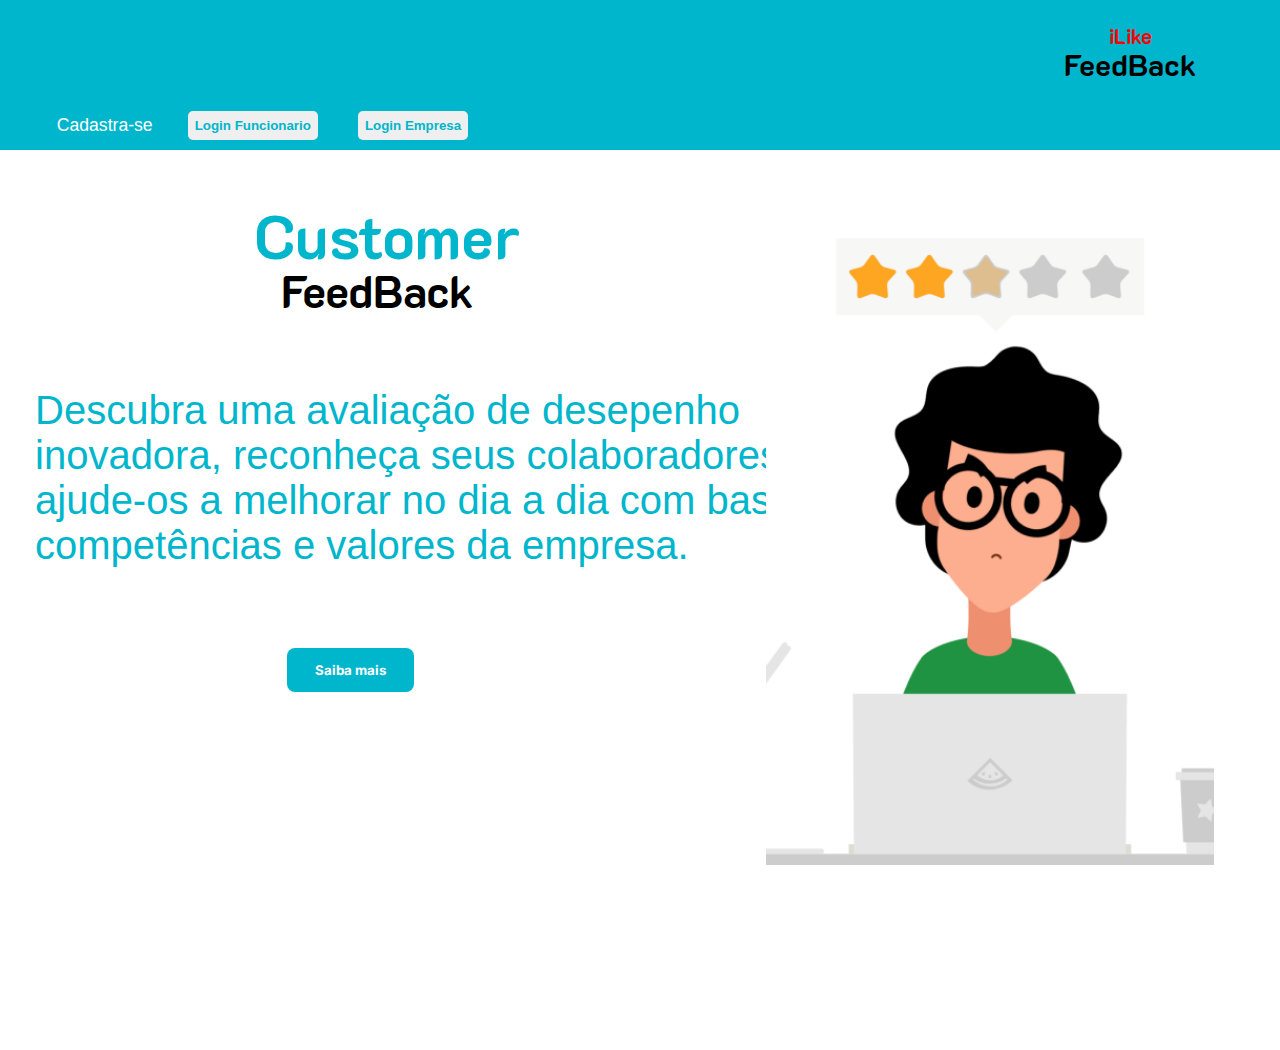
<file: index.html>
<!DOCTYPE html>
<html lang="en">

<head>
    <meta charset="UTF-8">
    <meta http-equiv="X-UA-Compatible" content="IE=edge">
    <meta name="viewport" content="width=device-width, initial-scale=1.0">
    <link rel="stylesheet" href="Paginas Css/paginaInicial.css">
    <title>Pagina Incial</title>
</head>

<body>
    <header class="header">
        <nav class="nav">
            <ul class="menu">
               
            </ul>
        </nav>
        <div class="logo">
            <h3><span>iLike</span></h3>
            <h3 class="text-feed">FeedBack</h3>
        </div>

        <div class="container">
            <div class="container-box"></div>
            <a href="Paginas Html/cadastro.html">Cadastra-se</a>
            <button  onclick="LogarFunc()" class="btn">Login Funcionario</button>
            <button onclick="LogarEmpre()"  class="btn">Login Empresa</button>
        </div>
    </header>
    <div class="main-container">

        <div class="section-left">
            
            <div class="text-customer">
                <h1 id="text-h1">Customer</h1>
                <span class="spanTextFeedback">FeedBack</span>
            </div>
            
            <div class="paragrafh">
                <p> Descubra uma avaliação de desepenho inovadora, reconheça seus colaboradores e ajude-os a melhorar no dia a dia com base em competências e valores da empresa.</p>

                <button class="saibaMais">Saiba mais</button>
            </div>
        </div>
        <div class="section-right">
            <div class="img">

            </div>


        </div>
    </div>

    <script src="Js/Loguin&Cadastro.js"></script>
</body>

</html>
</file>
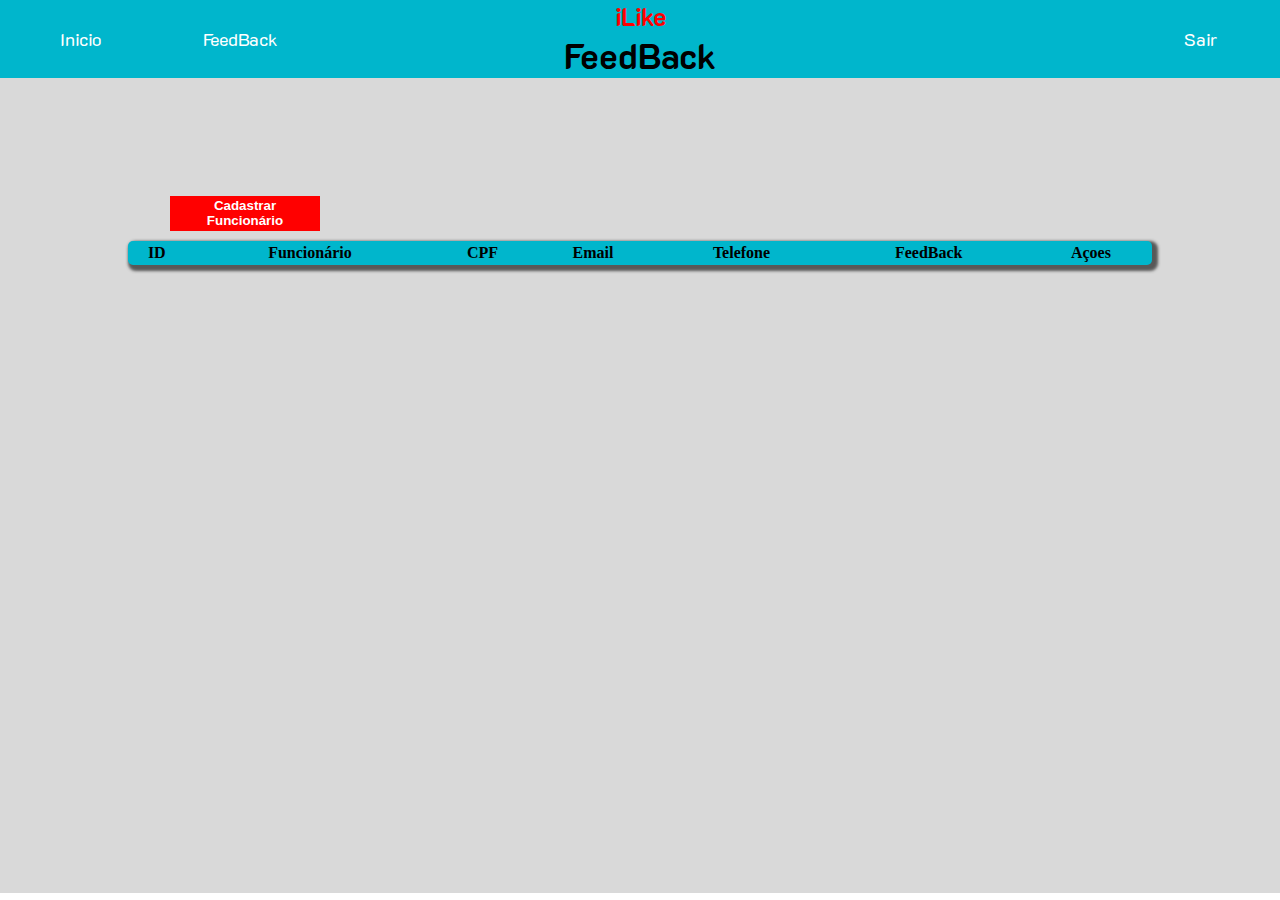
<file: Paginas Html/inicioEmpre.html>
<!DOCTYPE html>
<html lang="en">

<head>
    <meta charset="UTF-8">
    <meta http-equiv="X-UA-Compatible" content="IE=edge">
    <meta name="viewport" content="width=device-width, initial-scale=1.0">
    <title>Inicio</title>
    <link rel="stylesheet" href="../Paginas Css/inicioEmpre.css">
</head>

<body onload="listaTabela()">
    <div class="main-container">

        <div class="top-menu">

            <div class="menu-esquerda">
                <div class="inicio">
                    <label for="">Inicio</label>
                </div>
                <div class="feedback">
                    <a href="feedbackEmpre.html">FeedBack</a>
                </div>

            </div>

            <div class="menu-meio">
                <div class="text">
                    <h1 id="textOne">iLike</h1>
                    <h1 id="textTwo">FeedBack</h1>
                </div>
            </div>

            <div class="menu-direita">
                <div class="name">
                    <label id="Name-User" for=""></label>
                </div>
                <div class="exit">
                    <a href="../index.html">Sair</a>

                </div>
            </div>

        </div>

        <div class="conteudo">

            <div class="topo-conteudo">

                <div class="topo-direita">
                    <button class="btn-cadastro" onclick="abrirCadastro('vis-cad')">Cadastrar Funcionário</button>
                </div>
                <div class="topo-esquerda">
                </div>

                <div id="vis-cad" class="janelaCadastro">
                    <div class="conteudo-cadastro">

                        <div class="cabecalho-cadastro">
                            <h1 class="titulo" id="titulo-cadastro">Novo Funcionário</h1>
                            <span class="cabecalho-cadastro-fechar" id="vis-cad" onclick="fecharCadastro()">X</span>
                        </div>

                        <div class="corpo-cadastro">
                            <div class="inptop-corpo-cadastro">
                                <input id="func" placeholder="Nome Do Funcionário">
                                <input id="cpf" placeholder="CPF">
                            </div>
                            <div class="inpbot-corpo-cadastro">
                                <input id="email" placeholder="Email">
                                <input id="telefone" placeholder="Telefone">
                            </div>
                        </div>

                        <div class="rodape-cadastro">
                            <button class="btn-enviar" id="btn1" onclick="enviarCadastro()">Enviar</button>
                        </div>

                    </div>

                </div>


                <div id="vis-relatorio" class="janelaRelatorio">
                    <div class="conteudo-relatorio">

                        <div class="cabecalho-relatorio">
                            <h1 class="tituloRela" id="titulo-Relatorio"></h1>
                            <span class="cabecalho-relatorio-fechar" id="vis-relatorio" onclick="fecharRelatorio()">X</span>
                        </div>

                        <div class="corpo-relatorio">
                            <div class="tabela2">

                                <table id="table2">
                                    <thead class="top-table2">
                                        <th>Data</th>
                                        <th>Desempenho</th>

                                    </thead>
                                    <tbody id="tbodyRela">

                                    </tbody>
                                </table>
                            </div>
                        </div>



                    </div>

                </div>
            </div>

            <div class="tabela-conteudo">

                <div class="tabela">

                    <table id="table">
                        <thead class="top-table">
                            <th class="center">ID</th>
                            <th>Funcionário</th>
                            <th>CPF</th>
                            <th>Email</th>
                            <th>Telefone</th>
                            <th>FeedBack</th>
                            <th>Açoes</th>

                        </thead>
                        <tbody id="tbody">

                        </tbody>
                    </table>
                </div>
            </div>


        </div>

    </div>

    <script src="../Js/JsEmpresa.js"></script>
</body>

</html>
</file>
<file: Paginas Css/paginaInicial.css>
@import url('https://fonts.googleapis.com/css2?family=K2D:wght@700&display=swap');
@import url('https://fonts.googleapis.com/css2?family=Inter:wght@800&display=swap');

body,
ul,
li {
    margin: 0;
    padding: 0;
    list-style: none;
    font-size: 1.1rem;
    font-family: Arial, Helvetica, sans-serif;
    overflow: hidden;
}

h3 {
    display: flex;
    text-align: center;
    justify-content: center;
    font-family: 'K2D', sans-serif;
    font-weight: bold;
}

.text-feed {

    transform: translate(0px, -20px);
    font-size: 30px;
}

span {
    color: red;
    transform: translate(0px, 35px);

}

.logo {
    width: 300px;
    height: 100px;
    display: flex;
    padding: 0px;
    flex-direction: column;
    justify-content: center;
    align-items: center;
}

a {
    text-decoration: none;
    padding: 5px;
    margin-left: 30px;
    color: white;
}



.main-container {
    width: 100vw;
    height: 100vh;
    display: flex;
    justify-content: center;
    align-items: center;
}

.header {
    display: flex;
    flex-wrap: wrap;
    justify-content: space-between;
    align-items: center;
    background-color: #00B6CC;
}

.menu {
    width: 500px;
    height: 100px;
    display: flex;
    justify-content: center;
    align-items: center;

}

.container {
    width: 500px;
    height: 50px;
    display: flex;
    justify-content: center;
    align-items: center;

}

.btn {
    display: flex;
    justify-content: center;
    align-items: center;
    flex-direction: column;
    padding: 7px;
    border-radius: 5px;
    font-weight: bold;
    border: none;
    margin-left: 30px;
    margin-right: 10px;
    color: #00B6CC;
    cursor: pointer;

}

.btn:hover {
    background-color: #98e3ec;
    color: white;

}

a:hover {

    color: #98e3ec;
}




.section {
    width: 100%;
    height: 100%;
    background-color: black;

}

.section-left {

    width: 50%;
    height: 100%;
    display: flex;
    flex-direction: column;


}


.text-customer {
    width: 768px;
    height: 200px;
    position: relative;
    display: flex;
    justify-content: center;
    align-items: center;

}

#text-h1 {

    font-size: 60px;
    font-weight: bold;
    font-family: 'K2D', sans-serif;
    transform: translate(100px, -15px);
    color: #00B6CC;

}

.spanTextFeedback {

    font-size: 45px;
    font-weight: bold;
    font-family: 'K2D', sans-serif;
    transform: translate(-140px, 40px);
    color: black;

}

.paragrafh {
    width: 900px;
    height: 300px;
    display: flex;
    flex-direction: column;
    justify-content: center;
    align-items: center;

}

p {
    font-size: 40px;
    display: flex;
    flex-direction: column;
    justify-content: center;
    align-items: center;
    margin-left: 35px;
    color: #00B6CC;
}


.saibaMais {
    margin: 0;
    border: 0;
    padding: 14px 28px;
    border-radius: 8px;
    background-color: #00B6CC;
    color: white;
    font-family: 'Inter', sans-serif;
    cursor: pointer;
    font-weight: bold;
    outline: none;
    transform: translate(-100px, 40px);
}

.saibaMais:hover {

    background-color: #98e3ec;
}


.section-right {

    width: 50%;
    height: 100%;
    display: flex;
    align-items: center;
    justify-content: center;
    flex-direction: column;

}

.img {
    width: 70%;
    height: 70%;
    background-color: blue;
    display: flex;
    align-items: center;
    justify-content: center;
    flex-direction: column;
    margin-left: 60px;
    margin-bottom: 100px;
    background-image: url(../img/guide_comment_800-600.gif);
    background-repeat: no-repeat;
    background-size: cover;
    background-position: top center;

}
</file>
<file: Paginas Css/inicioEmpre.css>
@import url('https://fonts.googleapis.com/css2?family=K2D:wght@700&display=swap');
@import url('https://fonts.googleapis.com/css2?family=Inter:wght@800&display=swap');


html {

    height: 100%;

}

body {

    height: 100%;
    margin: 0;

}

.main-container {

    height: 100%;

}

.top-menu, a{
    display: flex;
    flex-wrap: wrap;
    justify-content: space-between;
    align-items: center;
    background-color: #00B6CC;
    font-size: 18px;
    color: white;
    font-family: 'K2D', sans-serif;
    text-decoration: none;
}



.menu-esquerda {
    width: 25%;
    display: flex;
}


.inicio {
    width: 50%;
    height: 100%;
    display: flex;
    justify-content: center;
    align-items: center;

}

.feedback {
    width: 50%;
    height: 100%;
    display: flex;
    justify-content: center;
    align-items: center;
}



.menu-meio {
    width: 50%;
}

h1 {
    font-family: 'K2D', sans-serif;
    margin: 0px;
    padding: 0px;
    display: flex;
    align-items: center;
    justify-content: center;
}

#textOne {
    color: red;
    font-size: 25px;
    font-weight: bold;


}

#textTwo {
    margin: 0px;
    padding: 0px;
    height: 10%;
    font-size: 35px;
    color: black;

}




.menu-direita {
    width: 25%;
    display: flex;
}

.name {
    width: 50%;
    height: 100%;
    display: flex;
    justify-content: center;
    align-items: center;
}

.exit {
    width: 50%;
    height: 100%;
    display: flex;
    justify-content: center;
    align-items: center;
}




.conteudo {
    height: 90.5%;
    background-color: #D9D9D9;
    width: 100%;
    display: flex;
    flex-direction: column;
}

.topo-conteudo {
    height: 20%;
    width: 100%;
    display: flex;
}

.topo-direita {
    width: 25%;
    display: flex;
    justify-content: flex-end;
    align-items: flex-end;
}

.btn-cadastro {
    width: 150px;
    height: 35px;
    margin-bottom: 10px;
    background-color: rgb(255, 0, 0);
    color: white;
    cursor: pointer;
    border: none;
    font-weight: bold;
}

.topo-esquerda {
    width: 75%;
}


.janelaRelatorio {
    background-color: rgb(0, 0, 0, 0.5);
    position: fixed;
    top: 0;
    left: 0;
    width: 100vw;
    height: 100vw;
    display: none;
}

.conteudo-relatorio {
    margin: 0 auto;
    margin-top: 3%;
    width: 700px;
    height: 700px;
    background-color: rgba(255, 255, 255, 0);
    border-radius: 8px;
}

.cabecalho-relatorio {
    padding: 1px 8px;
    display: flex;
    justify-content: space-between;
    height: 10%;
    background-color: #00b8cc;
}

.cabecalho-relatorio .titulo {
    font-weight: bold;
    font-size: 25px;
    margin: 10px 0;

}

.cabecalho-relatorio .cabecalho-relatorio-fechar {
    padding: 20px 10px;
    cursor: pointer;
}

.corpo-relatorio {
    margin-top: 10px;
    padding: 1px 8px 8px 8px;
    height: 92%;
    display: flex;
    justify-content: center;
    align-items: baseline;

} 

.tabela2 {
    color: #000;
    display: flex;
    flex-wrap: wrap;
    justify-content: center;
    width: 70%;
    background-color: #f0f0f0;
    padding: 2px 0;
    border-radius: 5px;
    -webkit-box-shadow: 3px 3px 3px 3px rgb(50, 50, 50, 0.77);
    -moz-box-shadow: 3px 3px 3px 3px rgb(50, 50, 50, 0.77);
    box-shadow: 3px 3px 3px 3px rgb(50, 50, 50, 0.77);

}

.tabela2 table {
    width: 100%;
    max-width: 100%;
    border-collapse: collapse;

}

.tabela2 table tr td {
    height: 40px;
    font-size: 20px;
    font-weight: 700;
    letter-spacing: .25px;
    text-align: center;
    padding: 0 10px;


}

.tabela2 table tr td {
    vertical-align: middle;
    width: 20%;
    font-weight: 400;
    letter-spacing: 0.25px;
    border-bottom: 1px solid #000000;

}

.janelaCadastro {
    background-color: rgb(0, 0, 0, 0.5);
    position: fixed;
    top: 0;
    left: 0;
    width: 100vw;
    height: 100vw;
    display: none;
}

.conteudo-cadastro {
    margin: 0 auto;
    margin-top: 3%;
    width: 700px;
    height: 250px;
    background-color: #fff;
    border-radius: 8px;
}

.cabecalho-cadastro {
    padding: 1px 8px;
    display: flex;
    justify-content: space-between;
    border-bottom: solid #eee 1px;
    height: 25%;
    background-color: #00B6CC;
}

.cabecalho-cadastro .titulo {
    font-weight: bold;
    font-size: 25px;
    margin: 10px 0;

}

.cabecalho-cadastro .cabecalho-cadastro-fechar {
    padding: 20px 10px;
    cursor: pointer;
}

.corpo-cadastro {
    padding: 1px 8px 8px 8px;
    display: flex;
    height: 50%;
    display: flex;
    justify-content: space-between;

}

.inptop-corpo-cadastro {
    display: flex;
    justify-content: center;
    flex-direction: column;
    width: 50%;
}

.inptop-corpo-cadastro input {
    width: 275px;
    height: 20px;
    margin-top: 15px;
}

.inpbot-corpo-cadastro {
    display: flex;
    justify-content: center;
    flex-direction: column;
    width: 50%;
}

.inpbot-corpo-cadastro input {
    width: 275px;
    height: 20px;
    margin-top: 15px;
}

.rodape-cadastro {
    border-top: solid #eee 1px;
    padding: 8px;
    height: 25%;

}

.btn-enviar {
    width: 72px;
    height: 25px;
    border: #00B6CC;
    border-radius: 5px;
    cursor: pointer;
    font-size: 14px;
    font-weight: bold;
    color: #ffffff;
    background-color: #00B6CC;
}

.rodape-cadastro button:hover {

    background-color: rgb(0, 0, 0);

}


.tabela-conteudo {
    height: 80%;
    width: 100%;
    display: flex;
    justify-content: center;
    align-items: flex-start;
}

.tabela {
    color: #000;
    display: flex;
    flex-wrap: wrap;
    justify-content: center;
    width: 80%;
    background-color: #00B6CC;
    padding: 2px 0;
    border-radius: 5px;
    -webkit-box-shadow: 3px 3px 3px 3px rgb(50, 50, 50, 0.77);
    -moz-box-shadow: 3px 3px 3px 3px rgb(50, 50, 50, 0.77);
    box-shadow: 3px 3px 3px 3px rgb(50, 50, 50, 0.77);

}

.tabela table {
    width: 100%;
    max-width: 100%;
    border-collapse: collapse;

}

.tabela table tr td {
    height: 40px;
    font-size: 20px;
    font-weight: 700;
    letter-spacing: .25px;
    text-align: center;
    padding: 0 10px;


}

.tabela table tr td {
    vertical-align: middle;
    width: 20%;
    font-weight: 400;
    letter-spacing: 0.25px;
    border-bottom: 1px solid #000000;

}
</file>
